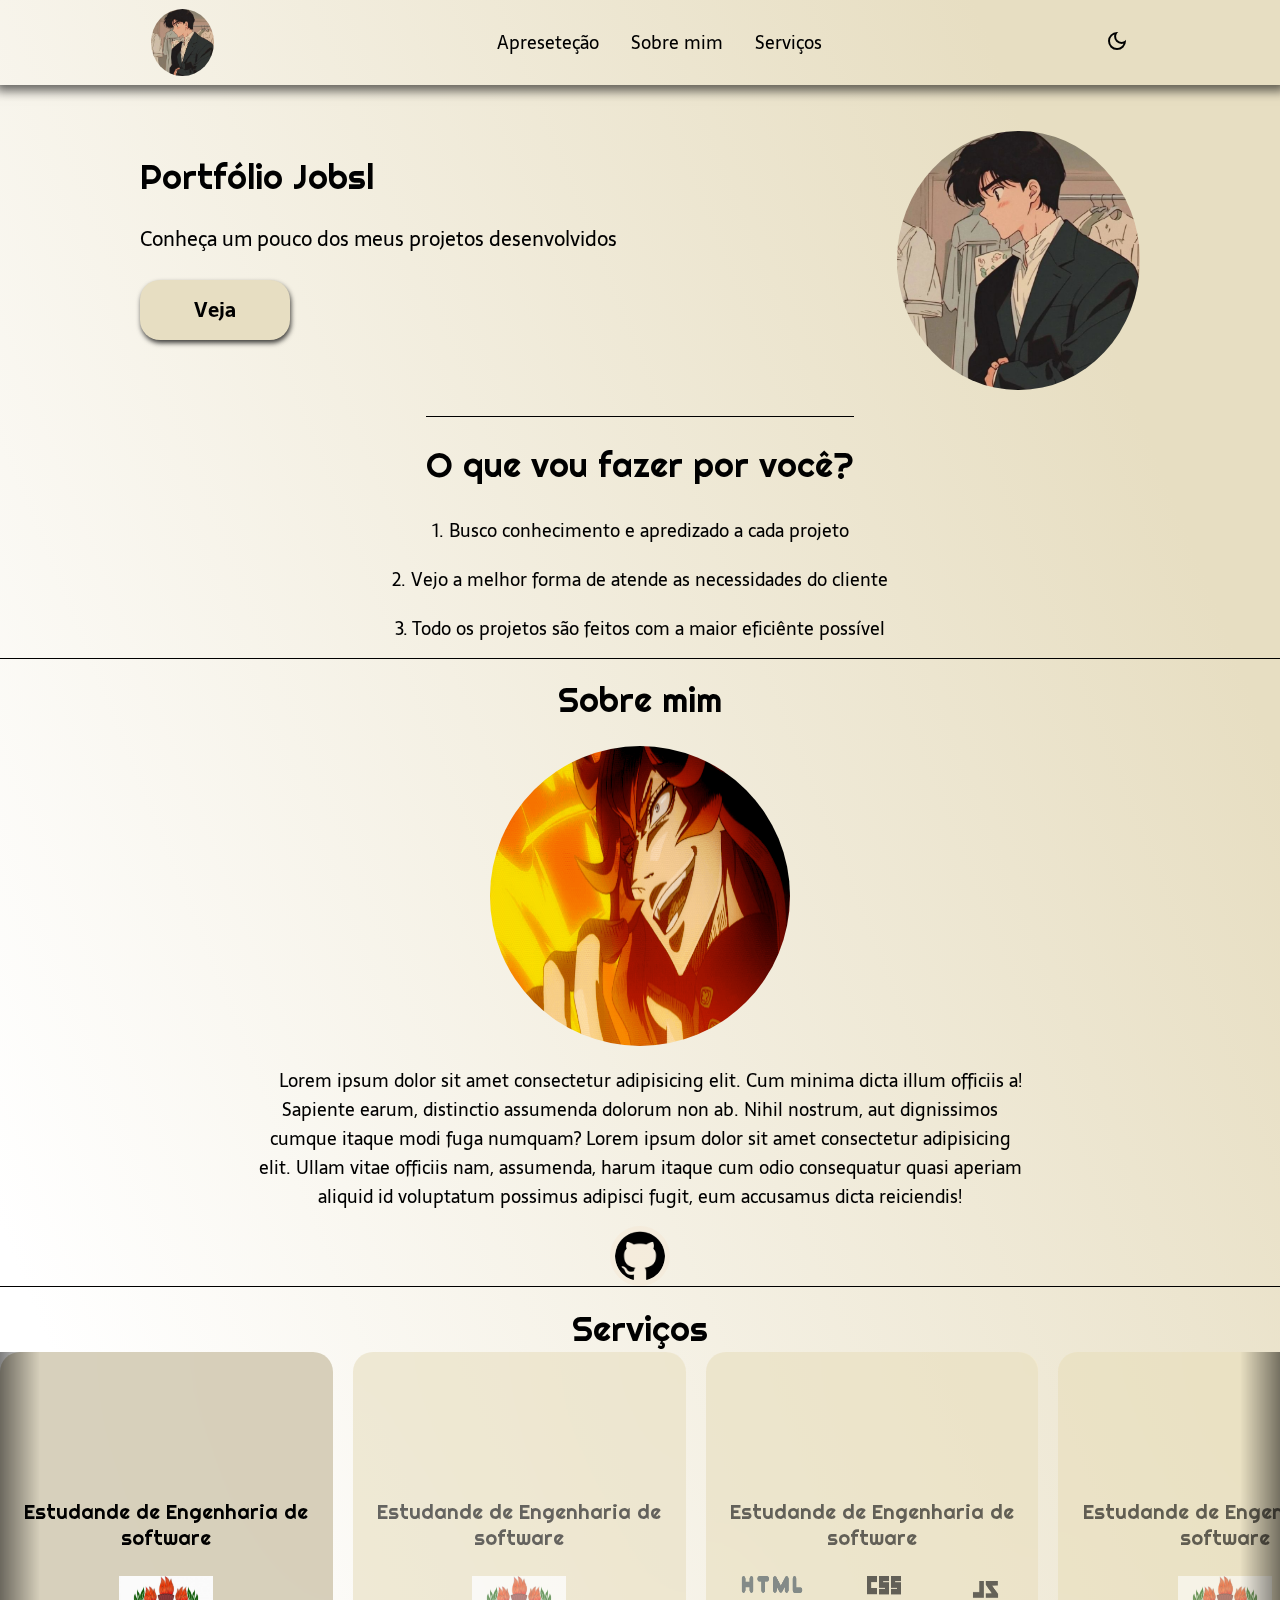
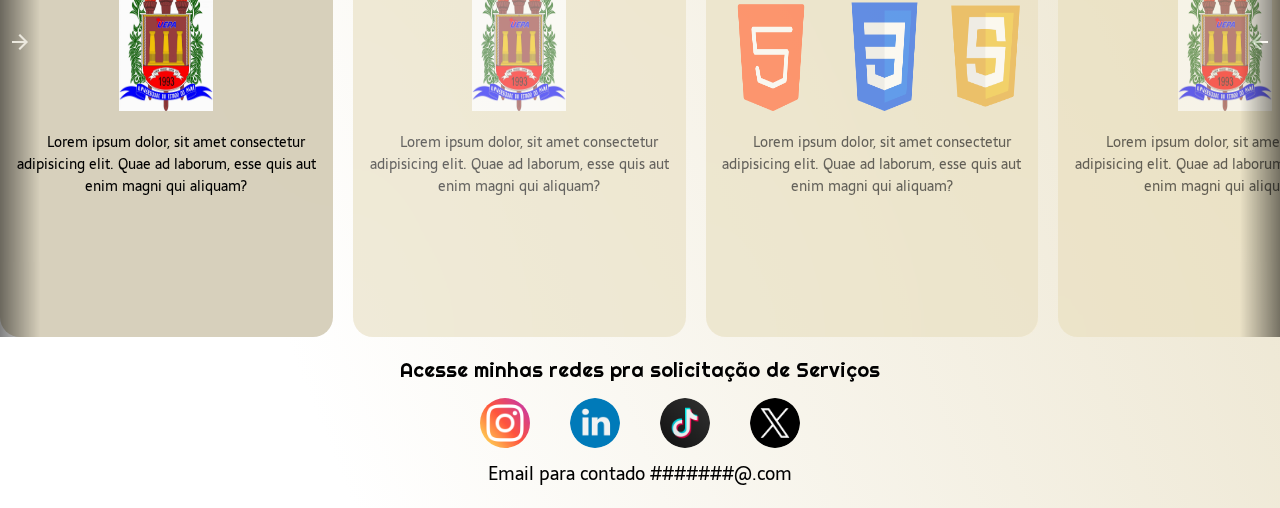
<file: index.html>
<!DOCTYPE html>
<html lang="pt-BR">
<head>
    <meta charset="UTF-8">
    <meta name="viewport" content="width=device-width, initial-scale=1.0">
    <meta name="description" content="Aprendendo aplicação e desevolvimento web">
    <title>Landing Page Jobsl</title>
    <link rel="stylesheet" href="style.css">
    <link rel="stylesheet" href="mode.css">
    <link rel="stylesheet" href="https://fonts.googleapis.com/css2?family=Material+Symbols+Outlined:opsz,wght,FILL,GRAD@20..48,100..700,0..1,-50..200" />
</head>

<body>
    <header class="cabecalho">
        <img id="ajusteImg" src="img/eu.png" alt="Ilustração de um possivel logo">
     <nav class="cabecalho-menu">
        <a class="cabecalho-menu-itens"  href="#apresetacao">Apreseteção </a>
        <a class="cabecalho-menu-itens"  href="#sobre">Sobre mim</a>
        <a class="cabecalho-menu-itens"  href="#servicos">Serviços</a>
     </nav>
     
     <div class="header-dark">
      <input type="checkbox" name="change-theme" id="change-theme" >
      <label for="change-theme">
          <span class="material-symbols-outlined icone-header" id="monn">
              dark_mode
              </span>

          <span class="material-symbols-outlined icone-header" id="son">
              sunny
              </span>
      </label>
   </div>

    </header>

    <div class="conteudo" id="apresetacao">
      <section class="conteudo-principal">
        <div class="conteudo-principal-escrito">
            <h1 class="conteudo-principal-escrito-titulo">Portfólio Jobsl</h1>
            <h2 class="conteudo-principal-escrito-subtitulo">Conheça um pouco dos meus projetos desenvolvidos</h2>

            <button class="conteudo-principal-escrito-botao">Veja</button>
        </div>
            <img class="conteudo-principal-escrito-imagem" src="img/eu.png" alt="Ilustrção de uma possivel imagem para pagina">
      </section>      
      <section class="conteudo-secundario">
        <h3 class="conteudo-secundario-titulo">O que vou fazer por você?</h3>
        <p class="conteudo-secundario-paragrafo" >1. Busco conhecimento e apredizado a <strong>cada projeto </strong> </p>
        <p class="conteudo-secundario-paragrafo"  >2. Vejo a melhor forma de atende as <strong>necessidades do cliente </strong> </p>
        <p class="conteudo-secundario-paragrafo"  >3. Todo os projetos são feitos com a maior <strong> eficiênte possível </strong> </p>
      </section>
    </div>  
  
    <div class="sobre" id="sobre">
    <section class="sobre-conteudo">
      <div class="sobre-conteudo-texto">
        <h3 class="sobre-conteudo-titulo" >Sobre mim</h3>
        <img class="sobre-gif" src="img/download.gif" alt="">
        <p  class="sobre-conteudo-texto-parafrafo" >Lorem ipsum dolor sit amet consectetur adipisicing elit. Cum minima dicta illum officiis a! Sapiente earum, distinctio assumenda dolorum non ab. Nihil nostrum, aut dignissimos cumque itaque modi fuga numquam? Lorem ipsum dolor sit amet consectetur adipisicing elit. Ullam vitae officiis nam, assumenda, harum itaque cum odio consequatur quasi aperiam aliquid id voluptatum possimus adipisci fugit, eum accusamus dicta reiciendis!</p>
        <a href="https://github.com/jobsonjuniorr" target="_blank">  <button class="sobre-botao-conteudo" > <img class="sobre-botao" src="img/git.png" alt="">  </button> </a> 
        
      </div>
      
    </section>

    </div>





    <div class="card gallery-wrapper" id="servicos">
 <h2 class="card-titulo">Serviços</h2>
 
      <button class="arrow-left control" aria-label="Previous image">
        <span class="material-symbols-outlined">
            arrow_forward
            </span>
    </button>

    <button class="arrow-right control" aria-label="Next image">
        <span class="material-symbols-outlined">
            arrow_back
            </span>
    </button>
      <div class="gallery">
        
      <section class="card-conteudo item current-item">
       <h3 class="card-conteudo-titulo">Estudande de Engenharia de software</h3>
       <img class="img-card" src="img/Brasaouepa.jpg" alt="">
       <p class="card-conteudo-subtexto">Lorem ipsum dolor, sit amet consectetur adipisicing elit. Quae ad laborum, esse quis aut enim magni qui aliquam? </p>
       

      </section>
      <section class="card-conteudo  item" >
        <h3 class="card-conteudo-titulo">Estudande de Engenharia de software</h3>
        <img class="img-card" src="img/Brasaouepa.jpg" alt="">
        <p class="card-conteudo-subtexto">Lorem ipsum dolor, sit amet consectetur adipisicing elit. Quae ad laborum, esse quis aut enim magni qui aliquam? </p>
       
 
       </section>
       <section class="card-conteudo item">
        <h3 class="card-conteudo-titulo">Estudande de Engenharia de software</h3>
        <div class="card-ajuste-imagem">
        <img class="img-card" src="img/html.png" alt="">
        <img class="img-card" src="img/css.png" alt="">
        <img class="img-card" id="img-ajuste"  src="img/js2.png" alt="">
        </div>
        <p class="card-conteudo-subtexto">Lorem ipsum dolor, sit amet consectetur adipisicing elit. Quae ad laborum, esse quis aut enim magni qui aliquam? </p>
       
       </section>   
           

       <section class="card-conteudo  item" >
        <h3 class="card-conteudo-titulo">Estudande de Engenharia de software</h3>
        <img class="img-card" src="img/Brasaouepa.jpg" alt="">
        <p class="card-conteudo-subtexto">Lorem ipsum dolor, sit amet consectetur adipisicing elit. Quae ad laborum, esse quis aut enim magni qui aliquam? </p>
       </section>
       
       
       <section class="card-conteudo  item" >
        <h3 class="card-conteudo-titulo">Estudande de Engenharia de software</h3>
        <img class="img-card" src="img/Brasaouepa.jpg" alt="">
        <p class="card-conteudo-subtexto">Lorem ipsum dolor, sit amet consectetur adipisicing elit. Quae ad laborum, esse quis aut enim magni qui aliquam? </p>
       </section>
      </div>
   </div>     
   

 

  <footer class="rodape">
      <section class="rodape-conteudo">
        <h3 class="rodape-informacao">Acesse minhas redes pra solicitação de  Serviços </h3>
     <div class="rodape-conteudo-principal">
        
       <a class="footer-link" href="#">  <button class="butto-footer">
          <img class="footer-sobre-botao"  src="img/instagram.png" alt=""> 
        </button>
        </a>    
        
       <a class="footer-link" href="#"> <button class="butto-footer">  <img class="footer-sobre-botao" src="img/linkedin.png" alt="">  </button></a>   
        
        <a class="footer-link" href="#"> <button class="butto-footer">   <img class="footer-sobre-botao" src="img/tiktok_logo.png" alt=""> </button></a> 

       <a class="footer-link" href="#">  <button class="butto-footer">
        <img class="footer-sobre-botao" src="img/twitter.png" alt=""> </button>    </a>
         
      </div>
       <div class="rodape-texto">
       
        <p class="rodape-informacao-parafrafo"> Email para contado #######@.com </p>
        </div>   
       </section>
  
    
   
    </footer>


    <script src="index.js"></script>
</body>


</html>
</file>
<file: style.css>
@import url('https://fonts.googleapis.com/css2?family=Righteous&family=Sarala:wght@400;700&display=swap');

*{
    padding: 0;
    margin: 0;
    box-sizing: border-box;
    text-shadow: none;
}
html{
    scroll-behavior: smooth;
}

:root{
    --cor1: #000000;
    --cor2: #ffffff;
}

body{
    font-size: 100%;
    background:linear-gradient(68.15deg, #ffffff 16.62%, #e7dec2 85.61%);
    
}
.sarala-regular {
    font-family: "Sarala", sans-serif;
    font-weight: 400;
    font-style: normal;
  }
  
  .sarala-bold {
    font-family: "Sarala", sans-serif;
    font-weight: 700;
    font-style: normal;
  }

 

.cabecalho{
    display: flex;
    flex-direction: row;
    align-items: center;
    justify-content: space-around;
    padding: 0.7%;
   
    box-shadow: 0.5px 0.5px 10px 5px rgba(2, 2, 2, 0.589);
    
}
.icone-header{
    transition: 0.6s;
}
.icone-header:hover{
   
    transform: scale(1.2);
    
}
#ajusteImg{
    height: 5%;
    width: 5%;
    border-radius: 50%;
}

.cabecalho-menu{
    display: flex;
    gap: 32px;
}

.cabecalho-menu-itens{
 font-family: 'Sarala';
 color: var(--cor1);
 font-weight: 400;
 font-size: 18px;
 text-decoration: none;
}
.cabecalho-menu-itens:hover{
    color: rgba(255, 255, 255, 0.863);
}

.conteudo{
    padding-top: 20px;
    padding-bottom: 15px;
    margin-bottom: 0%;
}

.conteudo-principal{
    display: flex;
    flex-direction: row;
    align-items: center;
    justify-content: space-around;
    padding-top: 0%;
}
.conteudo-principal-escrito{
    display: flex;
    flex-direction: column;
    gap: 25px;
}
.conteudo-principal-escrito-titulo{
    font-family: 'Righteous';
    font-weight: 400;
    font-size: 34px;
    color:var(--cor1);
}
.conteudo-principal-escrito-subtitulo{
    font-family: 'Sarala';
    font-weight: 400;
    font-size: 20px;
    color:var(--cor1);
}
.conteudo-principal-escrito-botao{
    background-color: #e7dec2 ;
    width: 150px;
    height: 60px;
    border-radius: 20px;
    box-shadow: 1px 3px 5px 0px rgba(0, 0, 0, 0.747);
    border: none;
    cursor: pointer;
    font-family: 'Sarala';
    font-weight: 800;
    font-size: 20px;
    transition: 0.8s ease;
    color: var(--cor1);
}
.conteudo-principal-escrito-botao:hover{
    cursor: pointer;
    border: none;
    background-color: rgba(197, 181, 161, 0.295);
    color: rgb(0, 0, 0);
    box-shadow: 2px 3px 5px 1px rgb(0, 0, 0) ;
}

.conteudo-principal-escrito-imagem{
    width: 19%;
    border-radius: 50%;
    margin-top: 2%;
}

.conteudo-secundario{
    display: flex;
    flex-direction: column;
    align-items: center;
    gap: 20px;
    margin-top: 2%;
  
}
.conteudo-secundario-titulo{
    border-top:  0.2px solid var(--cor1);
    padding-top: 2%;
    font-family: 'Righteous';
    font-weight: 400;
    font-size: 34px;
    margin-bottom: 10px;
    color: var(--cor1);
}

.conteudo-secundario-paragrafo{
    font-family: 'Sarala';
    font-weight: 300;
    font-size: 18px;
    color: var(--cor1);
}
.sobre{

    border-top: 1px solid black ;
    border-bottom: 1px solid #000000;
    
}
.sobre-conteudo-texto{
    display: flex;
    justify-content:center ;
    align-items: center;
    flex-direction: column;
    
}
.sobre-conteudo-titulo{ 
    padding-top:1.5%;
    font-family: 'Righteous';
    font-weight: 400;
    font-size: 34px;
    margin-bottom: 25px;
    color: var(--cor1)}

.sobre-gif{
    height: 300px;
    width: 300px;
    border-radius: 50%;
}
.sobre-conteudo-texto-parafrafo{
    font-family: 'Sarala';
    font-weight: 300;
    font-size: 18px;
    color: var(--cor1);
    text-align: center;
    width: 60%;
    text-indent: 20px;
    margin-top: 20px;
}
.sobre-botao-conteudo{
    background-color: rgba(245, 220, 190, 0.219);
    width: 60px;
    height: 60px;
    border-radius: 20px;
    border: none;
    cursor: pointer;
    display: flex;
    justify-content: center;
    align-items: center;
    margin-top: 15px;
    cursor: pointer;
    border-radius: 50%;
    transition: 0.4s;
}
.sobre-botao-conteudo:hover{
    cursor: pointer;
    width: 60px;
    cursor: pointer;
    border-radius: 50%;
    transform: scale(1.2);
    background-color: rgb(255, 255, 255);
    box-shadow: 0px 0px 5px 5px   rgba(0, 0, 0, 0.24) ;
}
.sobre-botao{
    width: 50px;
    border-radius: 50%;
    transition: 0.5s;
   
}
.img-card{
    height: 15vh;
    width: 30%;
  
}
.card-ajuste-imagem{
    display: flex;
    gap: 20px;
    justify-content:center;
    align-items: center;
   

}
#img-ajuste{
    height: 14vh;
    width: 22%;
}
.card{
    display: flex;
    justify-content: space-around;
    margin-top: 0px;
    padding-top: 20px;
   
}
.card-titulo{
    height: 20px;
    position: absolute;
    font-family: 'Righteous';
    font-weight: 400;
    font-size: 34px;
    color: var(--cor1);
   
    
}
.card-tituloa-ajuste{
    display: flex;
    justify-content: center;
    margin-top: 20px;
}
.card-conteudo{
    display: flex;
    flex-direction: column;
    justify-content: center;
    align-items: center;
    background-color: #e7dec2;
    backdrop-filter: saturate(180%) blur(90px);
    width: 26%;
    height: 65vh;
    text-align: center;
    border-radius: 20px;
    margin-top: 45px;
    padding: 10px;
}
.card-conteudo-titulo{
    padding-top:2.5%;
    font-family: 'Righteous';
    font-weight: 300;
    font-size: 20px;
    margin-bottom: 25px;
    color: var(--cor1);
}
.card-conteudo-subtexto{
    font-family: 'Sarala';
    font-weight: 300;
    font-size: 14px;
    color:var(--cor1);
    text-align: center;   
    text-indent: 20px;
    margin-top: 20px;
    
}
.botao-card{
    background-color: rgb(255, 228, 196);
    width: 100px;
    height: 50px;
    margin-top: 20px;
    border-radius: 20px;
    box-shadow: 4px 5px 4px rgb(0, 0, 0,0.25);
    border: none;
    cursor: pointer;
    font-family: 'Sarala';
    font-weight: 800;
    font-size: 20px;
    color: #2F2325;
}
.botao-card:hover{
    cursor: pointer;
    background-color: rgb(255, 255, 255);
    color: black;
    box-shadow: 0px 0px 8px 5px   bisque ;
}

.rodape{
    
    padding: 20px;

}
.rodape-conteudo{
    display: flex;
    flex-direction:column;
    justify-content: space-around;
    align-items: center;   
}
.rodape-informacao{
    padding-top:0;
    font-family: 'Righteous';
    font-weight: 300;
    font-size: 20px;
    color: var(--cor1);
}
.rodape-texto{
    font-weight: 400;
    font-size: 18px;
    color:var(--cor1);
}
.rodape-img{
    height: 50%;
    width: 6%;
    margin-top: 20px;
    border-radius: 50%;
}

.footer-link{
    border-radius: 50%;
    display: flex;
    cursor: pointer;
    margin-top: 3%;
}
.rodape-conteudo-principal{
    display: flex;
    flex-direction: row;
    align-items: center;
    justify-content: center;
    gap: 30px;
}
.rodape-informacao-parafrafo{
    font-family: 'Sarala';
    font-weight: 300;
    font-size: 18px;
    color: var(--cor1);
    text-align: center;   
    margin-top: 2%;
}
.img{
    width: 50px;
    border-radius: 50%;
    transition: 0.9s ease;
  }
.butto-footer{
    width: 60px;
    background-color: transparent;
    height: 60px;
    border-radius: 20px;
    border: none;
    cursor: pointer;
    display: flex;
    justify-content: center;
    align-items: center;
    border-radius: 50%;
    transition: ease 0.6s;
}
.butto-footer:hover{
    cursor: pointer;
    width: 60px;
    cursor: pointer;
    border-radius: 50%;
    transform: scale(1.3);
   
}
.footer-sobre-botao{
    width: 50px;
    border-radius: 50%;
    transition: 0.9s;  
}
  


.arrow-left,
.arrow-right{
    position: absolute;
    left: 0;
    right: 0;
    font-size: 20px;
    height: 65%;
    margin-top: 45px;
    width: 40px;
    text-align: center;
    color: #fff;
    border: none;
    cursor: pointer;
    background: linear-gradient(to left, transparent 0%,black 100% );
    opacity: 0.5;
    transition: all 500ms ease-in-out;
    z-index: 1;
}
.arrow-right{
    left: auto;
    right: 0;
    background: linear-gradient(to right, transparent 0%,black 100% );
}
.arrow-left:hover,
.arrow-right:hover{
    opacity: 2;
}
.gallery-wrapper{
    overflow-x: auto ;
   Scroll-snap-type: x mandatory; 
   
}
.gallery{
    display: flex;
    flex-flow: row nowrap;
    gap: 20px;
   
}
.item{
    flex-shrink: 0;
    opacity: 0.6;
    transition: all 500ms ease-in-out;

}
.current-item{
    opacity: 1;
    background-color: #c9bfa3bb;
    scroll-snap-align: center;
    
}
-gallery-wapper::-webkit-scrollbar{
    display: none;
}
.gallery-wrapper{ 
    scrollbar-width: none;
   
}
</file>
<file: mode.css>
input[type="checkbox"]{
    display: none;
}
#son{
    display: none;
}
.icone-header{
    cursor: pointer;
}
:root{
    --cor1: #000000;
    --cor2: #ffffff;
}
dark,
.dark .cabecalho{
    background-color: #000000;
    color: #fff;
    padding: 0.7%;
    box-shadow: 0.5px 0.5px 10px 5px rgba(255, 255, 255, 0.589);
    position: relative;
}
.dark #monn{
    display: none;
}
.dark #son{
    display: block;
}
.dark .cabecalho-menu-itens{
    font-family: 'Sarala';
    color: #ffffff;
    font-weight: 400;
    font-size: 18px;
    text-decoration: none;
    
   }
.dark .cabecalho-menu-itens:hover{
    color: rgba(240, 248, 255, 0.603);
}
.dark .conteudo{

    background:linear-gradient(68.15deg, #000000 16.62%, #000000 85.61%); 
}
.dark .sobre{
    background:linear-gradient(68.15deg, #000000 16.62%, #000000 85.61%) ;
    
}
.dark .card {
    background: linear-gradient(68.15deg, #000000 16.62%, #000000 85.61%);
}
.dark .rodape{
    background:linear-gradient(68.15deg, #000000 16.62%, #000000 85.61%) ;
}
.dark .card-conteudo{
    background-color: rgba(255, 228, 196, 0.568);
}
.dark .conteudo-principal-escrito-titulo{
    color: var(--cor2);
}
.dark .conteudo-principal-escrito-subtitulo{
    color:var(--cor2) ;
}
.dark .conteudo-secundario-titulo{
    color: var(--cor2);
    border-top:  0.2px solid var(--cor2);
}
.dark .conteudo-secundario-paragrafo{
    color: var(--cor2);
}
.dark .sobre-conteudo-titulo{
    color: var(--cor2);
}
.dark .sobre-conteudo-texto-parafrafo{
    color: var(--cor2);
}
.dark .sobre-botao-conteudo{
    background-color: var(--cor2);
}
.dark .sobre-botao-conteudo:hover{
    box-shadow: 0px 0px 5px 5px   rgba(255, 255, 255, 0.781) ;
}
.dark .card-titulo{
    color: var(--cor2);
}
.dark .card-conteudo-titulo{
    color: var(--cor2);
}
.dark .card-conteudo-subtexto{
    color: var(--cor2);
}
.dark .rodape-informacao-parafrafo{
    color: var(--cor2);
}

.dark .rodape-texto{
    color: var(--cor2);
}
.dark .rodape-informacao{
    color: var(--cor2);
}
.dark .arrow-left,
.dark .arrow-right{
    position: absolute;
    left: 0;
    right: 0;
    font-size: 20px;
    height: 65%;
    margin-top: 45px;
    width: 40px;
    text-align: center;
    color: #fff;
    border: none;
    cursor: pointer;
    background: linear-gradient(to left, transparent 0%,rgb(0, 0, 0) 50% );
    opacity: 0.5;
    transition: all 500ms ease-in-out;
    z-index: 1;
    
}
.dark .arrow-right{
    left: auto;
    right: 0;
    background: linear-gradient(to right, transparent 0%,rgb(0, 0, 0) 50% );
}
.dark .arrow-left:hover{
    background: linear-gradient(to left, transparent 0%,rgb(255, 255, 255) 100% );
}
.dark .arrow-right:hover{
    opacity: 2;
    background: linear-gradient(to right, transparent 0%,rgb(255, 255, 255) 100% );

}


.dark .conteudo-principal-escrito-botao{
    background-color: rgba(252, 230, 204, 0.986);
    width: 150px;
   
    height: 60px;
    border-radius: 20px;
    box-shadow: 1px 3px 5px 0px rgba(0, 0, 0, 0.747);
    border: none;
    cursor: pointer;
    font-family: 'Sarala';
    font-weight: 800;
    font-size: 20px;
    transition: 0.8s ease;
    color: var(--cor1);
}
.conteudo-principal-escrito-botao:hover{
    cursor: pointer;
    border: none;
    background-color: rgb(255, 255, 255);
    color: rgb(0, 0, 0);
    box-shadow: 2px 2px 3px 1px rgb(141, 141, 141) ;
}
</file>
